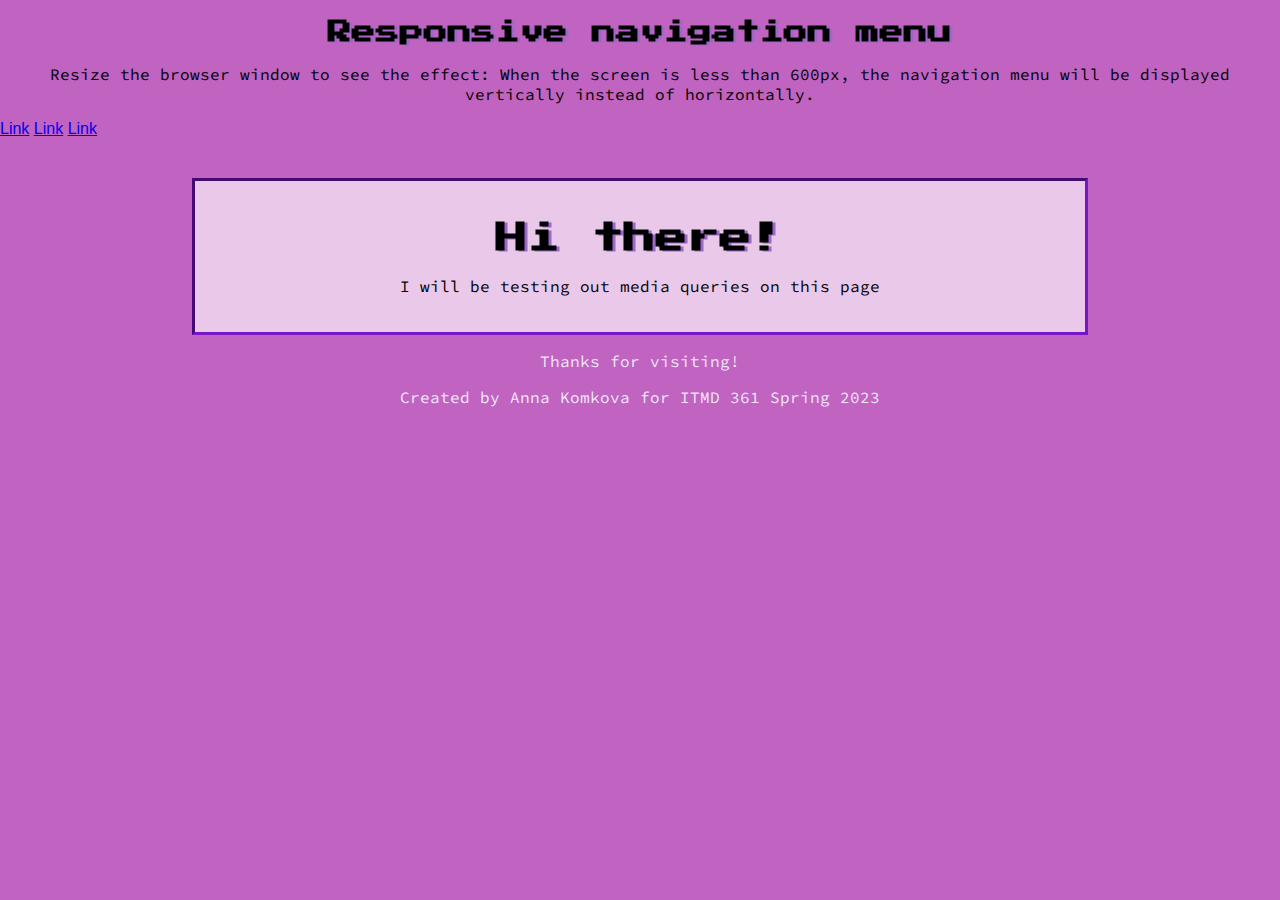
<file: respnavbar.html>
<!DOCTYPE html>
<html lang="en">
<head>
<meta charset="utf-8">
<meta name="viewport" content="width=device-width, initial-scale=1">
<link rel="stylesheet" type="text/css" href="css/normalize.css">
<link rel="stylesheet" href="css/style.css">
</head>
<body id="test">
<h2>Responsive navigation menu</h2>
<p>Resize the browser window to see the effect: When the screen is less than 600px, the navigation menu will be displayed vertically instead of horizontally.</p>
<div class="topnav">
  <a href="#">Link</a>
  <a href="#">Link</a>
  <a href="#">Link</a>
</div>
<section class="wrapper">
<h1>Hi there!</h1>
<p>I will be testing out media queries on this page</p>
</section>
<div class="goodbye">
<p>Thanks for visiting!</p>
<p>Created by Anna Komkova for ITMD 361 Spring 2023</p>
</div>
</body>
</html>
</file>
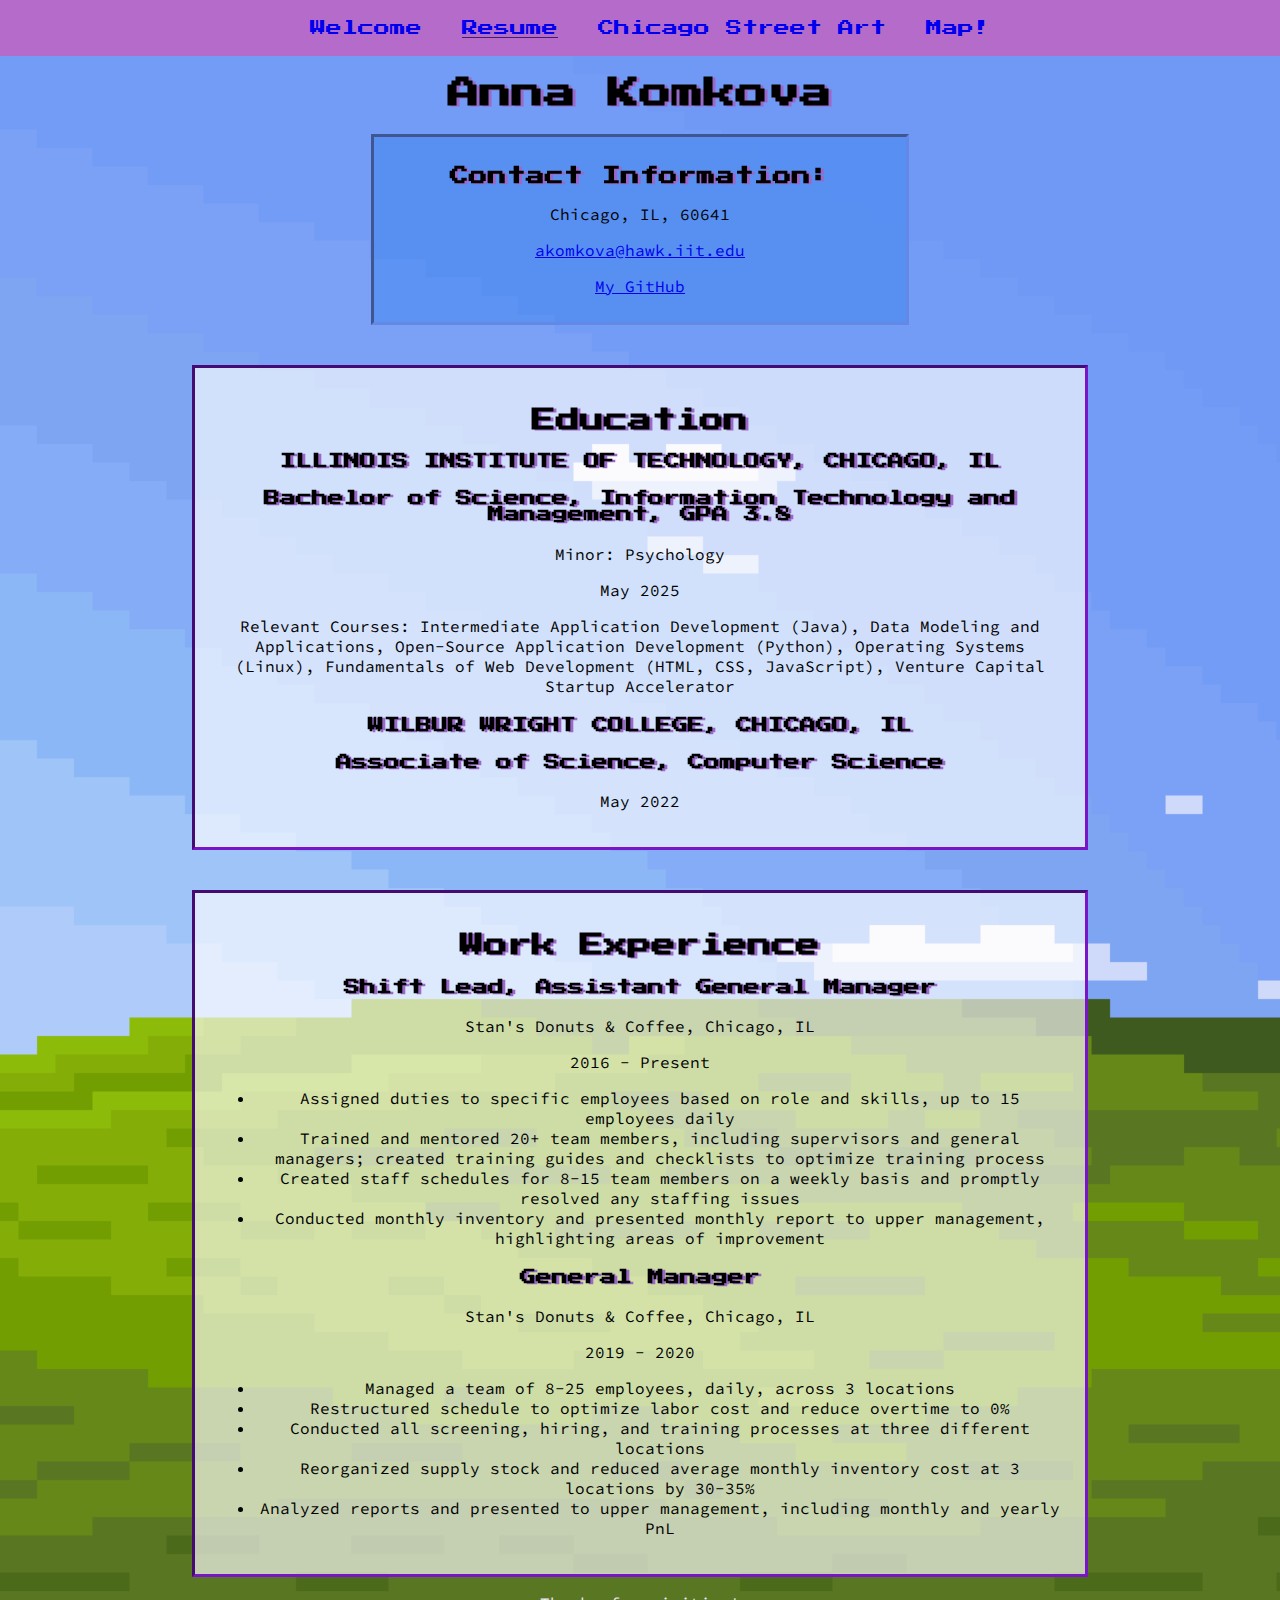
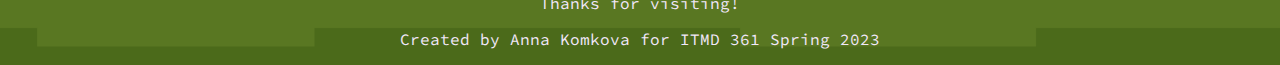
<file: resume.html>
<!DOCTYPE html>
<html lang="en">
<head>
  <meta charset="utf-8">
  <title>Resume</title>
  <link rel="stylesheet" type="text/css" href="css/normalize.css">
  <link rel="stylesheet" href="css/style.css">
  <link rel="icon" href="media/anya_forger.jpg">
  <meta name="viewport" content="width=device-width, initial-scale=1.0">
  </head>
  <body id="resume_background">
    <nav id="nav">
      <div id="navbar-contain">
      <ul>
        <li><a href="index.html">Welcome</a></li>
        <li id="onpage"><a href="resume.html">Resume</a></li>
        <li><a href="chicagostreetart.html">Chicago Street Art</a></li>
        <li><a href="map.html">Map!</a></li>
      </ul>
      </div>
    </nav>
  <h1>Anna Komkova</h1>
  <section id = "contact-info">
  <h3>Contact Information:</h3>
  <p>Chicago, IL, 60641</p>
  <p><a href="mailto:akomkova@hawk.iit.edu">akomkova@hawk.iit.edu</a></p>
  <p><a href="https://github.com/anyakomkova" target="_blank">My GitHub</a></p>
  </section>
  <section class="wrapper">
    <h2>Education</h2>
      <h4>ILLINOIS INSTITUTE OF TECHNOLOGY, CHICAGO, IL</h4>
      <h4>Bachelor of Science, Information Technology and Management, GPA 3.8</h4>
      <p>Minor: Psychology</p>
      <p>May 2025</p>
      <p>Relevant Courses: Intermediate Application Development (Java), Data Modeling and Applications, Open-Source Application Development (Python), Operating Systems (Linux), Fundamentals of Web Development (HTML, CSS, JavaScript), Venture Capital Startup Accelerator</p>
      <h4>WILBUR WRIGHT COLLEGE, CHICAGO, IL</h4>
      <h4>Associate of Science, Computer Science</h4>
      <p>May 2022</p>   
    </section>
    <section class="wrapper">
      <h2>Work Experience</h2>
      <h4>Shift Lead, Assistant General Manager</h4>
      <p>Stan's Donuts & Coffee, Chicago, IL</p>
      <p>2016 - Present</p>
      <ul>
      <li>Assigned duties to specific employees based on role and skills, up to 15 employees daily</li>
      <li>Trained and mentored 20+ team members, including supervisors and general managers; created training guides and checklists to optimize training process</li>
      <li>Created staff schedules for 8-15 team members on a weekly basis and promptly resolved any staffing issues</li>
      <li>Conducted monthly inventory and presented monthly report to upper management, highlighting areas of improvement</li>
      </ul>
      <h4>General Manager</h4>
      <p>Stan's Donuts & Coffee, Chicago, IL</p>
      <p>2019 - 2020</p>
      <ul>
      <li>Managed a team of 8-25 employees, daily, across 3 locations</li>
      <li>Restructured schedule to optimize labor cost and reduce overtime to 0%</li>
      <li>Conducted all screening, hiring, and training processes at three different locations</li>
      <li>Reorganized supply stock and reduced average monthly inventory cost at 3 locations by 30-35%</li>
      <li>Analyzed reports and presented to upper management, including monthly and yearly PnL</li>
      </ul>
    </section>
    <div class="goodbye">
      <p>Thanks for visiting!</p>
      <p>Created by Anna Komkova for ITMD 361 Spring 2023</p>
    </div>
  </body>
</html>
</file>
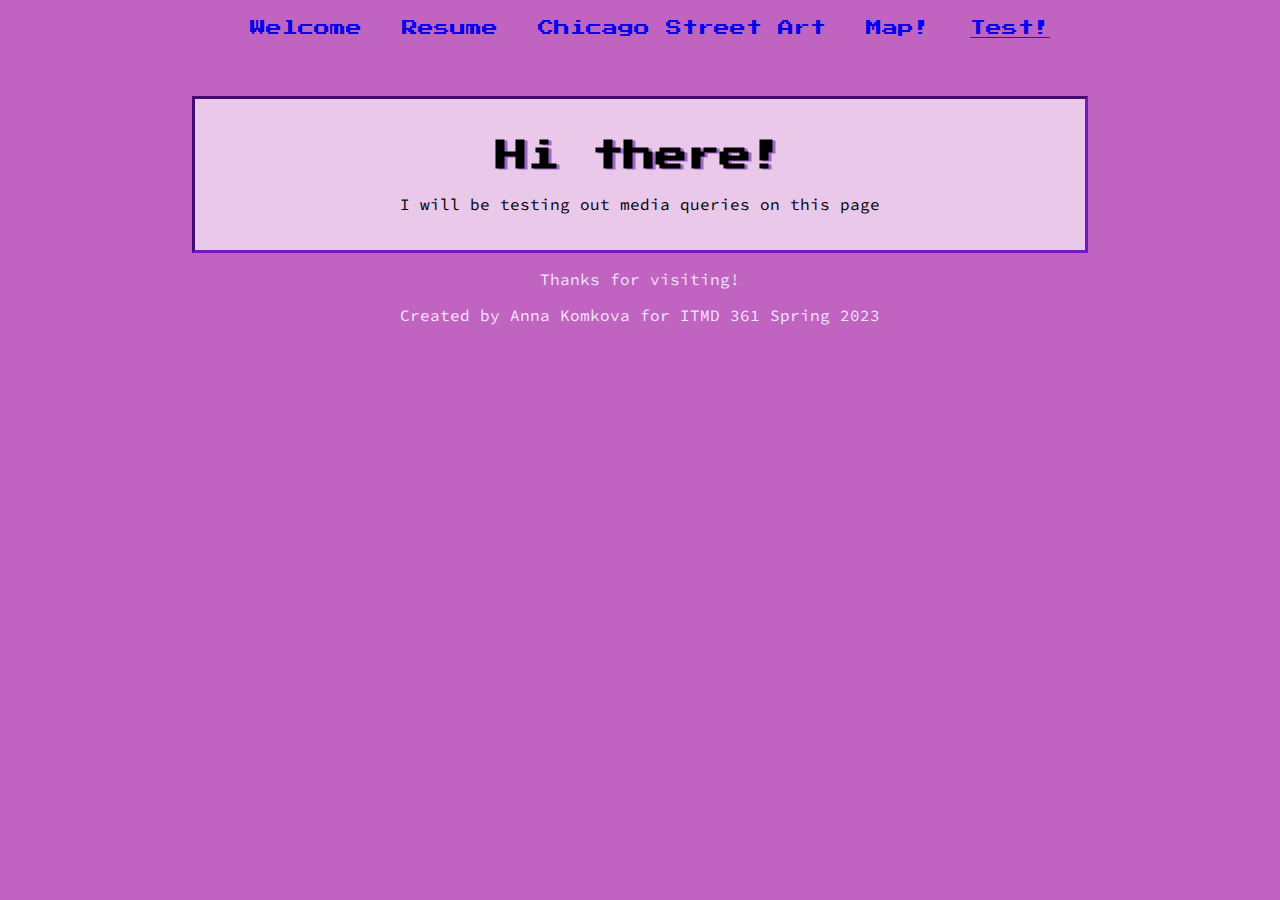
<file: test.html>
<!DOCTYPE html>
<html lang="en">
<head>
<meta charset="utf-8">
<meta name="viewport" content="width=device-width, initial-scale=1">
<link rel="stylesheet" type="text/css" href="css/normalize.css">
<link rel="stylesheet" href="css/style.css">
</head>
<body id="test_background">
  <nav id="nav">
    <div id="nav-contain">
    <ul>
      <li><a href="index.html">Welcome</a></li>
      <li><a href="resume.html">Resume</a></li>
      <li><a href="chicagostreetart.html">Chicago Street Art</a></li>
      <li><a href="map.html">Map!</a></li>
      <li id="onpage"><a href="test.html">Test!</a></li>
    </ul>
    </div>
  </nav>
<section class="wrapper">
<h1>Hi there!</h1>
<p>I will be testing out media queries on this page</p>
</section>
<div class="intro">
  
</div>
<div class="goodbye">
<p>Thanks for visiting!</p>
<p>Created by Anna Komkova for ITMD 361 Spring 2023</p>
</div>
</body>
</html>
</file>
<file: css/style.css>
/*css for all three pages*/

@import url('https://fonts.googleapis.com/css2?family=Press+Start+2P&display=swap');
@import url('https://fonts.googleapis.com/css2?family=Source+Code+Pro&display=swap');
@import url('https://fonts.googleapis.com/css2?family=Neonderthaw&display=swap');

body {
  background-color: rgb(192, 99, 193);
  align-items: center;
  justify-content: center;
  box-sizing: border-box;
}

.wrapper {
  width: 70%;
  background-color: rgba(255, 255, 255, 0.65);
  border-style: inset;
  border-color: rgb(119, 21, 199);
  margin: auto;
  margin-top: 40px;
  padding: 20px;
  align-items: center;
  justify-content: center;
  box-sizing: border-box;
}

h1, h2, h3, h4, h5 {
  font-family: 'Press Start 2P';
  text-align: center;
  filter: drop-shadow(3px 1px 0px #9b67c8);
}

p {
  font-family: 'Source Code Pro';
  text-align: center;
}

li {
  font-family: 'Source Code Pro';
  text-align: center;
}

#nav {
  background-color: rgb(192, 99, 193, 0.85);
  overflow: hidden;
}
  
#nav-contain {
  float: left;
  width: 100%;
  position: relative;
}
  
#nav ul {
  list-style-type: none;
  margin: 10px;
  padding: 0;
  position: relative;
  left: 50%;
  float: left;
}
  
#nav ul li {
  float: left;
  position: relative;
  right: 50%;
  display: block;
  font-family: 'Press Start 2P';
  color: #431d65;
  font-size: medium;
}
  
#nav ul li a {
  display: block;
  padding: 10px 20px;
  text-decoration: none;
}
  
#nav ul li a:hover {
  background-color: rgb(85, 67, 133);
  color: #f1e7fa;
  text-shadow: 0 0 15px #d0a4f6, 0 0 25px #ac5bf2, 0 0 35px #8a18ef;
  font-weight: bold;
  text-decoration: underline;
}

#onpage {
  font-family: 'Press Start 2P';
  text-decoration: underline;
}

.row {
  display: flex;
  justify-content: space-between;
}

.goodbye {
  color: #f1e7fa;
}

/*css for the Welcome page*/

#welcome_background {
  background-image: url(../media/backgrounds/welcome_background2.jpg);
  background-size: cover;
}

.welcome_img {
  height: 350px;
  display: block;
  position: relative;
  margin: 25px;
  margin-left: 15px;
  filter: drop-shadow(15px 20px 0px #9b67c8);
  transition: height 0.5s, width 0.5s;
}
  
.welcome_img:hover {
  height: 355px;
  width: auto;
  transition: height 0.5s, width 0.5s;
  transition-timing-function: ease-out;
}

#cat1 {
  height: 350px;
  display: block;
  position: relative;
  margin: 15px;
  margin-top: 70px;
  border: 3mm ridge #9b67c8;
  transition: height 0.5s, width 0.5s;
  transition: transform 0.5s ease-in-out;
} 

#cat1:hover {
  transform: rotate(3deg);
}

#cat2 {
  height: 350px;
  margin: 15px;
  margin-top: 70px;
  border: 3mm ridge #9b67c8;
  transition: height 0.5s, width 0.5s;
  transition: transform 0.5s ease-in-out;
} 

#cat2:hover {
  transform: rotate(-3deg);
}

#cat_video {
  height: 500px;
  width: auto;
  margin: 5px;
  border: 5mm ridge #9b67c8;
  transition: height 0.5s, width 0.5s;
}

#cat_video:hover {
  height: 510px;
  transition: height 0.5s, width 0.5s;
  transition-timing-function: ease-out;
}

/*css for the Resume page*/

#resume_background {
  background-image: url(../media/backgrounds/resume_background3.jpg);
  background-size: cover;
}

#contact-info {
  width: 40%;
  text-align: center;
  border-style: inset;
  border-color: rgb(99, 136, 230);
  margin-left: auto;
  margin-right: auto;
  margin-bottom: 25px;
  margin-top: 25px;
  padding: 10px;
  background: rgba(50, 128, 238, 0.4);
  transition: all .2s ease-in-out; 
}

#contact-info:hover { 
  transform: scale(1.1); 
}

/*css for the Chicago Street Art page*/

#streetart_background {
  background-image: url(../media/backgrounds/street_art_background.jpg);
  background-size: cover;
}

.streert_art_wrapper {
  width: 70%;
  background-color: rgba(0, 0, 0, 0.5);
  border-style: inset;
  border-color: #d0a4f6;
  margin: auto;
  margin-top: 40px;
  padding: 20px;
  align-items: center;
  justify-content: center;
  box-sizing: border-box;
  filter: drop-shadow(3px 6px 9px #8b18ef96);
  box-shadow: 0 0 15px #d0a4f6, 0 0 25px #ac5bf2, 0 0 35px #8a18ef;
}

#mural {
  height: 500px;
  display: block;
  position: relative;
  margin: 20px;
  margin-left: 90px;
  border: 1px solid #d0a4f6;
  filter: drop-shadow(3px 6px 9px #8b18ef96);
  box-shadow: 0 0 15px #d0a4f6, 0 0 25px #ac5bf2, 0 0 35px #8a18ef;
}

.street_img {
  height: 360px;
  display: block;
  position: relative;
  margin: 20px;
  border: 1px solid #d0a4f6;
  filter: drop-shadow(3px 6px 9px #8b18ef96);
  box-shadow: 0 0 15px #d0a4f6, 0 0 25px #ac5bf2, 0 0 35px #8a18ef;
} 

.street_img:hover {
  box-shadow: 0 0 20px #d0a4f6, 0 0 30px #ac5bf2, 0 0 40px #8a18ef;
  filter: drop-shadow(3px 6px 9px #8b18ef96);
  transition-timing-function: ease-out;
}

#mural:hover {
  box-shadow: 0 0 20px #d0a4f6, 0 0 30px #ac5bf2, 0 0 40px #8a18ef;
  filter: drop-shadow(3px 6px 9px #8b18ef96);
  transition-timing-function: ease-out;
}

.neonText {
  font-family: 'Neonderthaw';
  text-align: center;
  font-size: 4em;
  color: #f1e7fa;
  text-shadow: 0 0 15px #d0a4f6, 0 0 25px #ac5bf2, 0 0 35px #8a18ef;
  filter: drop-shadow(3px 6px 3px #8b18ef96);
}

.neonText:hover {
  text-shadow: 0 0 20px #d0a4f6, 0 0 30px #ac5bf2, 0 0 40px #8a18ef;
  font-weight: bold;
  filter: drop-shadow(3px 6px 9px #8b18ef96);
}

.street_p {
  font-family: 'Source Code Pro';
  text-align: center;
  color: #f1e7fa;
}

#art_video {
  height: 500px;
  width: auto;
  margin: 20px;
  margin-right: 145px;
  border: 1px solid #d0a4f6;
  box-shadow: 0 0 15px #d0a4f6, 0 0 25px #ac5bf2, 0 0 35px #8a18ef;
  filter: drop-shadow(3px 6px 9px #8b18ef96);
}

#art_video:hover {
  box-shadow: 0 0 20px #d0a4f6, 0 0 30px #ac5bf2, 0 0 40px #8a18ef;
  transition-timing-function: ease-out;
  filter: drop-shadow(3px 6px 9px #8b18ef96);
}

/* css for the map page*/

#map_background {
  background-image: url(../media/backgrounds/test_background.jpg);
  background-size: cover;
}

#map {
  height: 450px;
  width: 500px;
  margin: auto;
  margin-bottom: 20px;
  filter: drop-shadow(15px 20px 0px #9b67c8);
}

/* css for mobile friendly pages */

/* On screens that are 600px wide or less, make the menu links stack on top of each other instead of next to each other */
@media screen and (max-width: 700px){

  h1, h2 {
    font-size: 1.5em;
  }

  p {
    font-size: medium;
  }

  #nav-contain {
    float: none;
    width: 100%;
  }

  #nav ul {
    float: none;
    width: 100%;
  }

  #nav ul li {
    float: none;
    width: 100%;
  }

  #nav ul li a {
    float: none;
    width: 100%;
  }

  .wrapper {
    width: 90%;
    margin: auto;
    margin-top: 30px;
    padding: 10px;
  }

  .streert_art_wrapper {
    width: 90%;
    margin: auto;
    margin-top: 30px;
    padding: 10px;
  }

  .neonText {
    font-size: 3em;
  }

  #map {
    width: 90%;
    margin: auto;
    margin-bottom: 20px;
  }

  .row {
    display: block;
    justify-content: center;
    text-align: center; 
  }

  .welcome_img {
    margin-right: auto;
    margin-left: auto;
    justify-content: center;
  }

  #cat1 {
    margin-right: auto;
    margin-left: auto;
    justify-content: center;
  }

  #cat2 {
    margin-right: auto;
    margin-left: auto;
    justify-content: center;
  }

}
</file>
